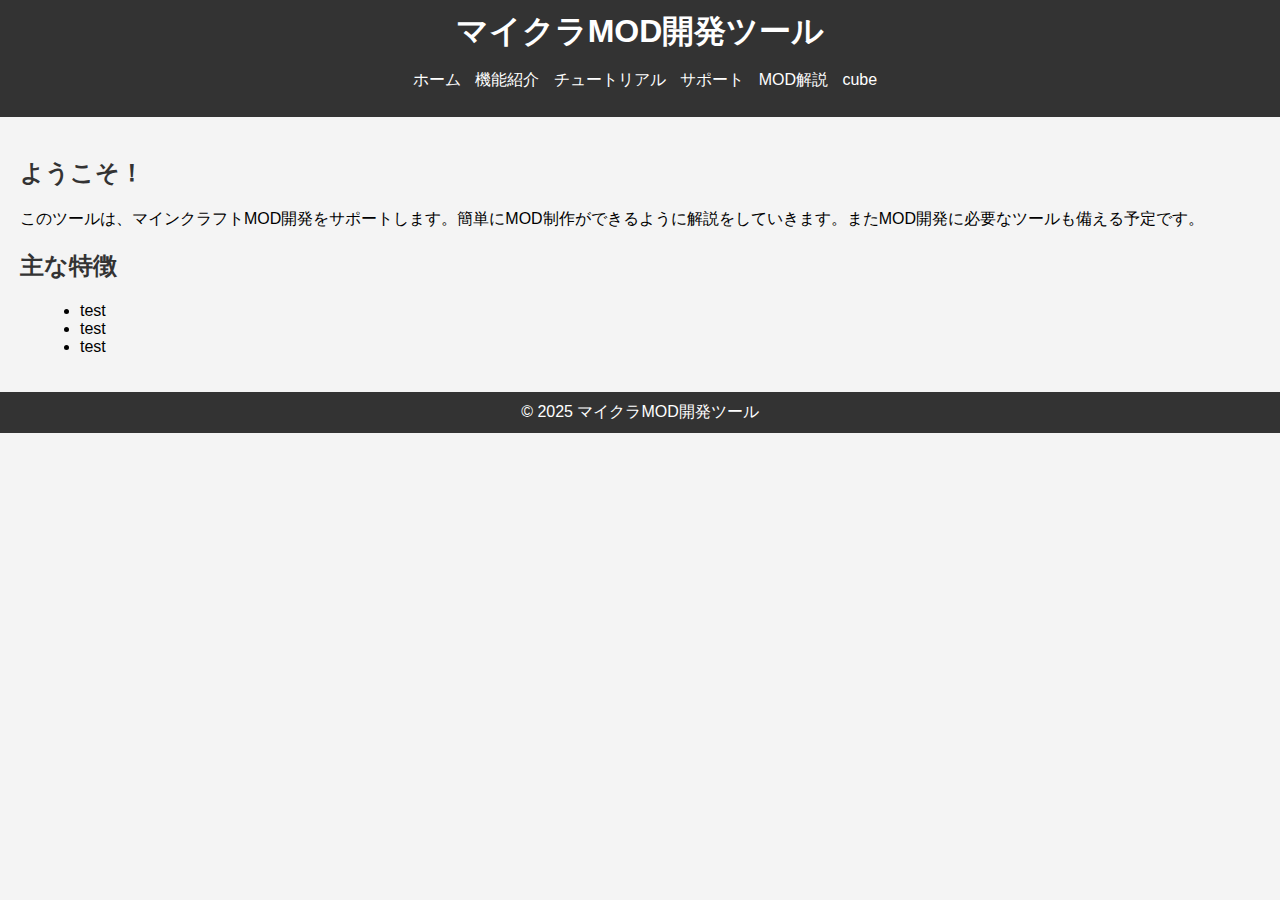
<file: index.html>
<!DOCTYPE html>
<html lang="ja">
<head>
  <meta charset="UTF-8">
  <meta name="viewport" content="width=device-width, initial-scale=1.0">
  <title>マイクラMOD開発ツール</title>
  <link rel="stylesheet" href="styles.css">
</head>
<body>
  <header>
    <h1>マイクラMOD開発ツール</h1>
    <nav>
      <ul>
        <li><a href="index.html">ホーム</a></li>
        <li><a href="features.html">機能紹介</a></li>
        <li><a href="tutorial.html">チュートリアル</a></li>
        <li><a href="support.html">サポート</a></li>
        <li><a href="mod-guide.html">MOD解説</a></li>
        <li><a href="cube.html">cube</a></li>
      </ul>
    </nav>
  </header>

  <main>
    <section class="intro">
      <h2>ようこそ！</h2>
      <p>このツールは、マインクラフトMOD開発をサポートします。簡単にMOD制作ができるように解説をしていきます。またMOD開発に必要なツールも備える予定です。</p>
    </section>
    <section class="features">
      <h2>主な特徴</h2>
      <ul>
        <li>test</li>
        <li>test</li>
        <li>test</li>
      </ul>
    </section>
  </main>

  <footer>
    <p>&copy; 2025 マイクラMOD開発ツール</p>
  </footer>

  <script src="script.js"></script>
</body>
</html>
</file>
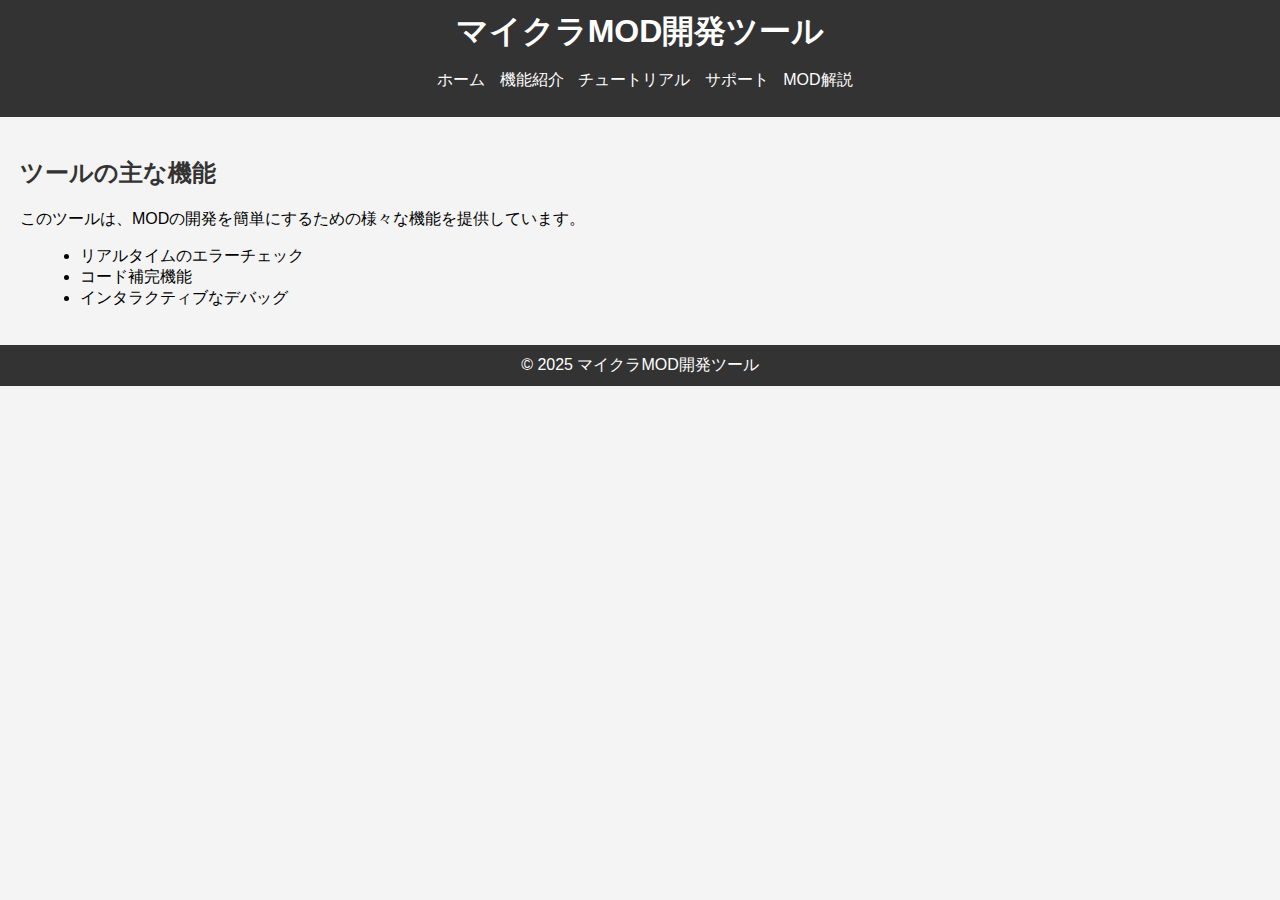
<file: features.html>
<!DOCTYPE html>
<html lang="ja">
<head>
  <meta charset="UTF-8">
  <meta name="viewport" content="width=device-width, initial-scale=1.0">
  <title>機能紹介 - マイクラMOD開発ツール</title>
  <link rel="stylesheet" href="styles.css">
</head>
<body>
  <header>
    <h1>マイクラMOD開発ツール</h1>
    <nav>
      <ul>
        <li><a href="index.html">ホーム</a></li>
        <li><a href="features.html">機能紹介</a></li>
        <li><a href="tutorial.html">チュートリアル</a></li>
        <li><a href="support.html">サポート</a></li>
        <li><a href="mod-guide.html">MOD解説</a></li>
      </ul>
    </nav>
  </header>

  <main>
    <section>
      <h2>ツールの主な機能</h2>
      <p>このツールは、MODの開発を簡単にするための様々な機能を提供しています。</p>
      <ul>
        <li>リアルタイムのエラーチェック</li>
        <li>コード補完機能</li>
        <li>インタラクティブなデバッグ</li>
      </ul>
    </section>
  </main>

  <footer>
    <p>&copy; 2025 マイクラMOD開発ツール</p>
  </footer>

  <script src="script.js"></script>
</body>
</html>
</file>
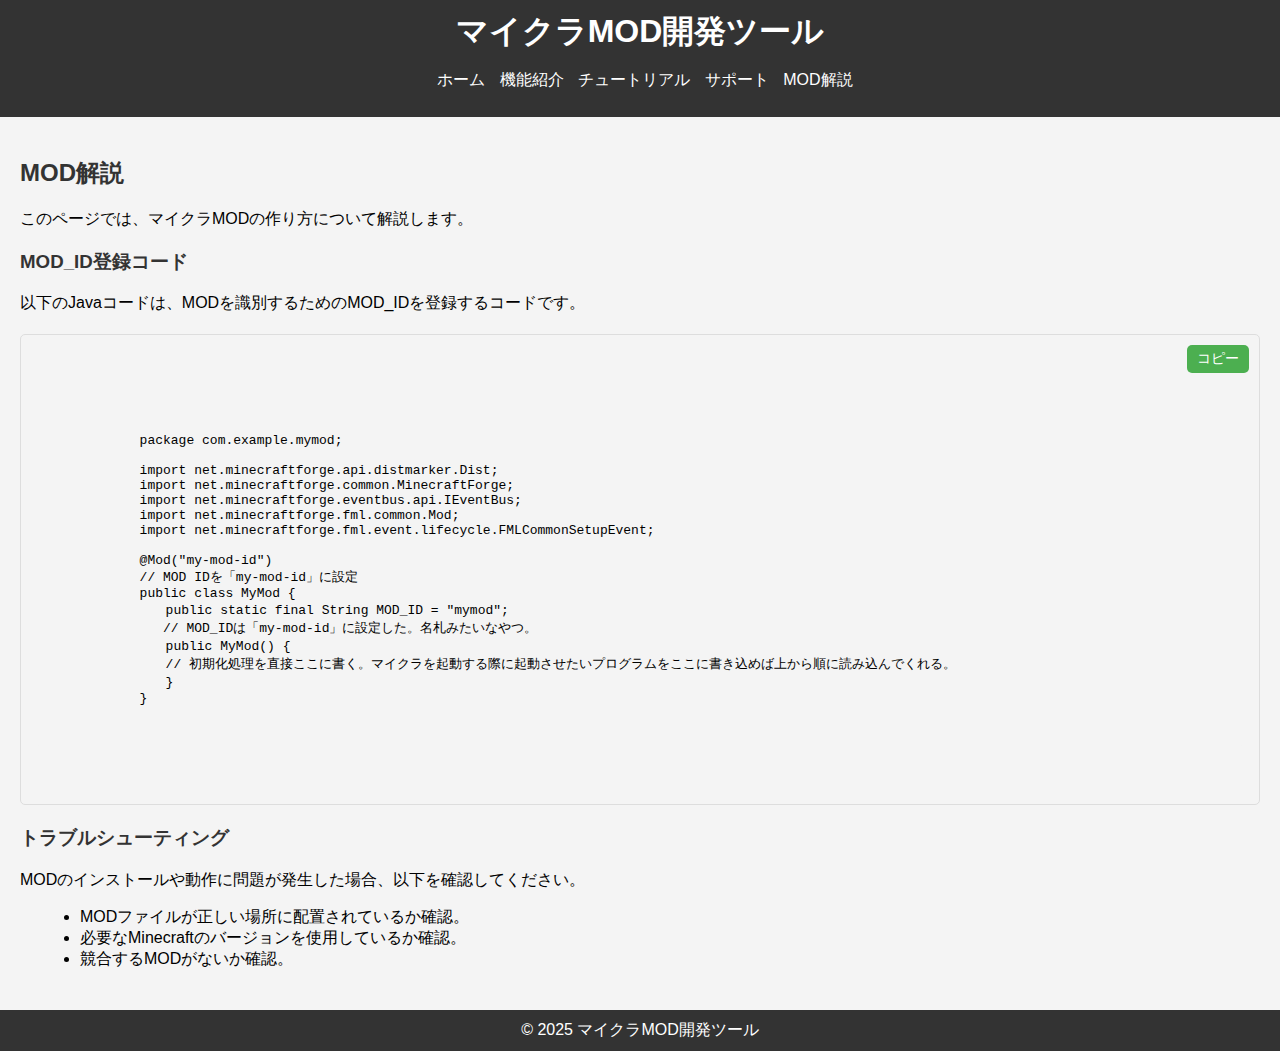
<file: mod-guide.html>
<!DOCTYPE html>
<html lang="ja">
<head>
  <meta charset="UTF-8">
  <meta name="viewport" content="width=device-width, initial-scale=1.0">
  <title>MOD解説 - マイクラMOD開発ツール</title>
  <link rel="stylesheet" href="styles.css">
  <style>
    /* コードブロックのスタイル */
    .code-container {
      position: relative;
      border: 1px solid #ddd;
      background-color: #f4f4f4;
      padding: 15px;
      border-radius: 5px;
      font-family: monospace;
      white-space: pre-wrap;
      word-wrap: break-word;
      margin: 20px 0;
    }

    /* コピーするボタンのスタイル */
    .copy-btn {
      position: absolute;
      top: 10px;
      right: 10px;
      padding: 5px 10px;
      background-color: #4CAF50;
      color: white;
      border: none;
      border-radius: 5px;
      cursor: pointer;
      font-size: 14px;
    }

    .copy-btn:hover {
      background-color: #45a049;
    }

    /* ボタンを目立たせる */
    .copy-btn:focus {
      outline: none;
    }
  </style>
</head>
<body>
  <header>
    <h1>マイクラMOD開発ツール</h1>
    <nav>
      <ul>
        <li><a href="index.html">ホーム</a></li>
        <li><a href="features.html">機能紹介</a></li>
        <li><a href="tutorial.html">チュートリアル</a></li>
        <li><a href="support.html">サポート</a></li>
        <li><a href="mod-guide.html">MOD解説</a></li>
      </ul>
    </nav>
  </header>

  <main>
    <section>
      <h2>MOD解説</h2>
      <p>このページでは、マイクラMODの作り方について解説します。</p>
    </section>

    <section class="usage">
      <h3>MOD_ID登録コード</h3>
      <p>以下のJavaコードは、MODを識別するためのMOD_IDを登録するコードです。</p>
      <div class="code-container">
        <button class="copy-btn" onclick="copyCode()">コピー</button>
        <pre id="java-code">
          <code class="language-java">
            package com.example.mymod;
            
            import net.minecraftforge.api.distmarker.Dist;
            import net.minecraftforge.common.MinecraftForge;
            import net.minecraftforge.eventbus.api.IEventBus;
            import net.minecraftforge.fml.common.Mod;
            import net.minecraftforge.fml.event.lifecycle.FMLCommonSetupEvent;
            
            @Mod("my-mod-id")
            // MOD IDを「my-mod-id」に設定
            public class MyMod {
            　　public static final String MOD_ID = "mymod";
               // MOD_IDは「my-mod-id」に設定した。名札みたいなやつ。
            　　public MyMod() {
            　　// 初期化処理を直接ここに書く。マイクラを起動する際に起動させたいプログラムをここに書き込めば上から順に読み込んでくれる。
            　　}
            }
          </code>
        </pre>
      </div>
    </section>

    <section class="troubleshooting">
      <h3>トラブルシューティング</h3>
      <p>MODのインストールや動作に問題が発生した場合、以下を確認してください。</p>
      <ul>
        <li>MODファイルが正しい場所に配置されているか確認。</li>
        <li>必要なMinecraftのバージョンを使用しているか確認。</li>
        <li>競合するMODがないか確認。</li>
      </ul>
    </section>
  </main>

  <footer>
    <p>&copy; 2025 マイクラMOD開発ツール</p>
  </footer>

  <script>
    function copyCode() {
      // Javaコードのプレースホルダーを取得
      var code = document.getElementById("java-code").innerText;
      
      // 一時的なテキストエリアを作成してクリップボードにコピー
      var textarea = document.createElement("textarea");
      textarea.value = code;
      document.body.appendChild(textarea);
      textarea.select();
      document.execCommand("copy");
      document.body.removeChild(textarea);

      // コピーしたことを知らせるメッセージ
      alert("コードがコピーされました！");
    }
  </script>
</body>
</html>
</file>
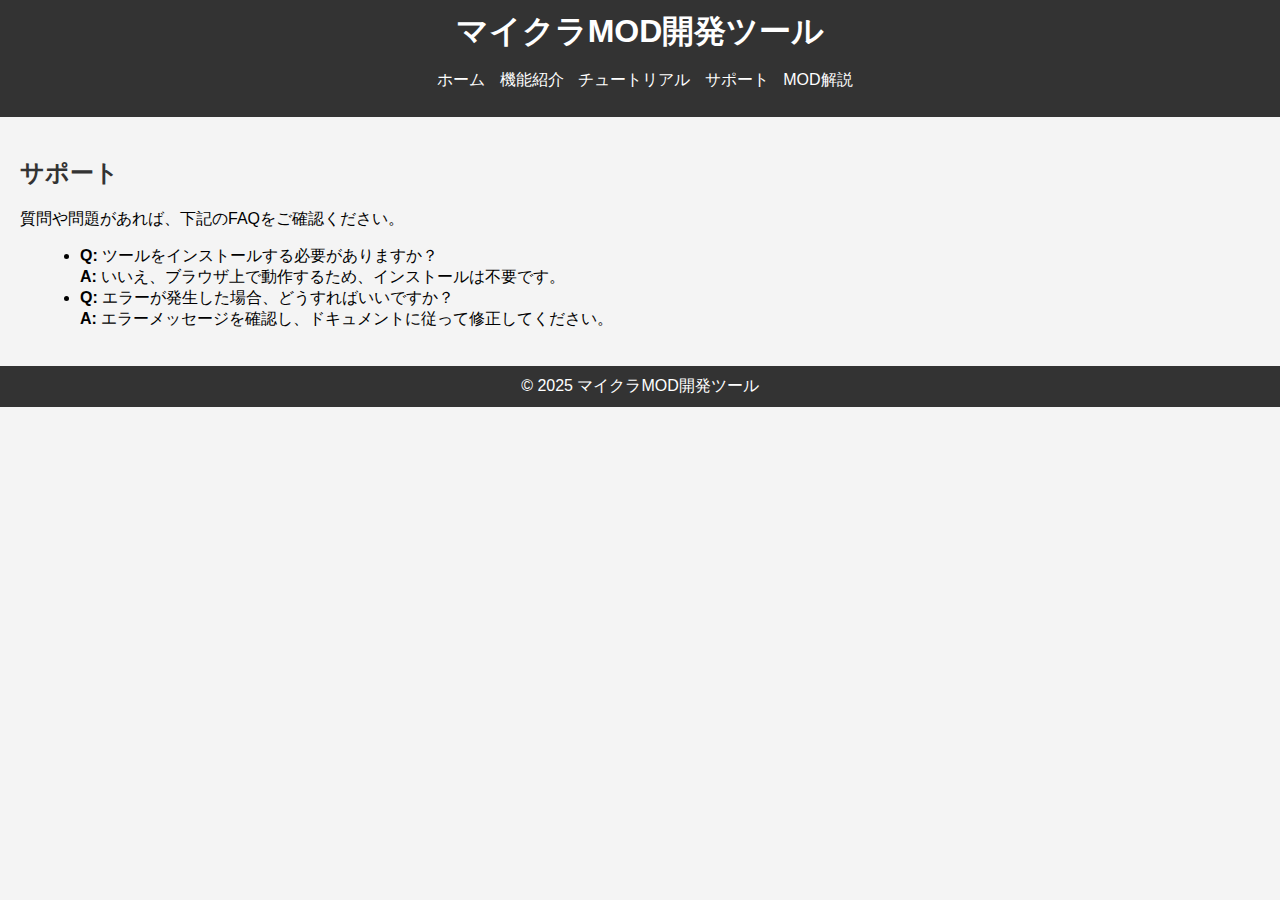
<file: support.html>
<!DOCTYPE html>
<html lang="ja">
<head>
  <meta charset="UTF-8">
  <meta name="viewport" content="width=device-width, initial-scale=1.0">
  <title>サポート - マイクラMOD開発ツール</title>
  <link rel="stylesheet" href="styles.css">
</head>
<body>
  <header>
    <h1>マイクラMOD開発ツール</h1>
    <nav>
      <ul>
        <li><a href="index.html">ホーム</a></li>
        <li><a href="features.html">機能紹介</a></li>
        <li><a href="tutorial.html">チュートリアル</a></li>
        <li><a href="support.html">サポート</a></li>
        <li><a href="mod-guide.html">MOD解説</a></li>
      </ul>
    </nav>
  </header>

  <main>
    <section>
      <h2>サポート</h2>
      <p>質問や問題があれば、下記のFAQをご確認ください。</p>
      <ul>
        <li><strong>Q:</strong> ツールをインストールする必要がありますか？<br><strong>A:</strong> いいえ、ブラウザ上で動作するため、インストールは不要です。</li>
        <li><strong>Q:</strong> エラーが発生した場合、どうすればいいですか？<br><strong>A:</strong> エラーメッセージを確認し、ドキュメントに従って修正してください。</li>
      </ul>
    </section>
  </main>

  <footer>
    <p>&copy; 2025 マイクラMOD開発ツール</p>
  </footer>

  <script src="script.js"></script>
</body>
</html>
</file>
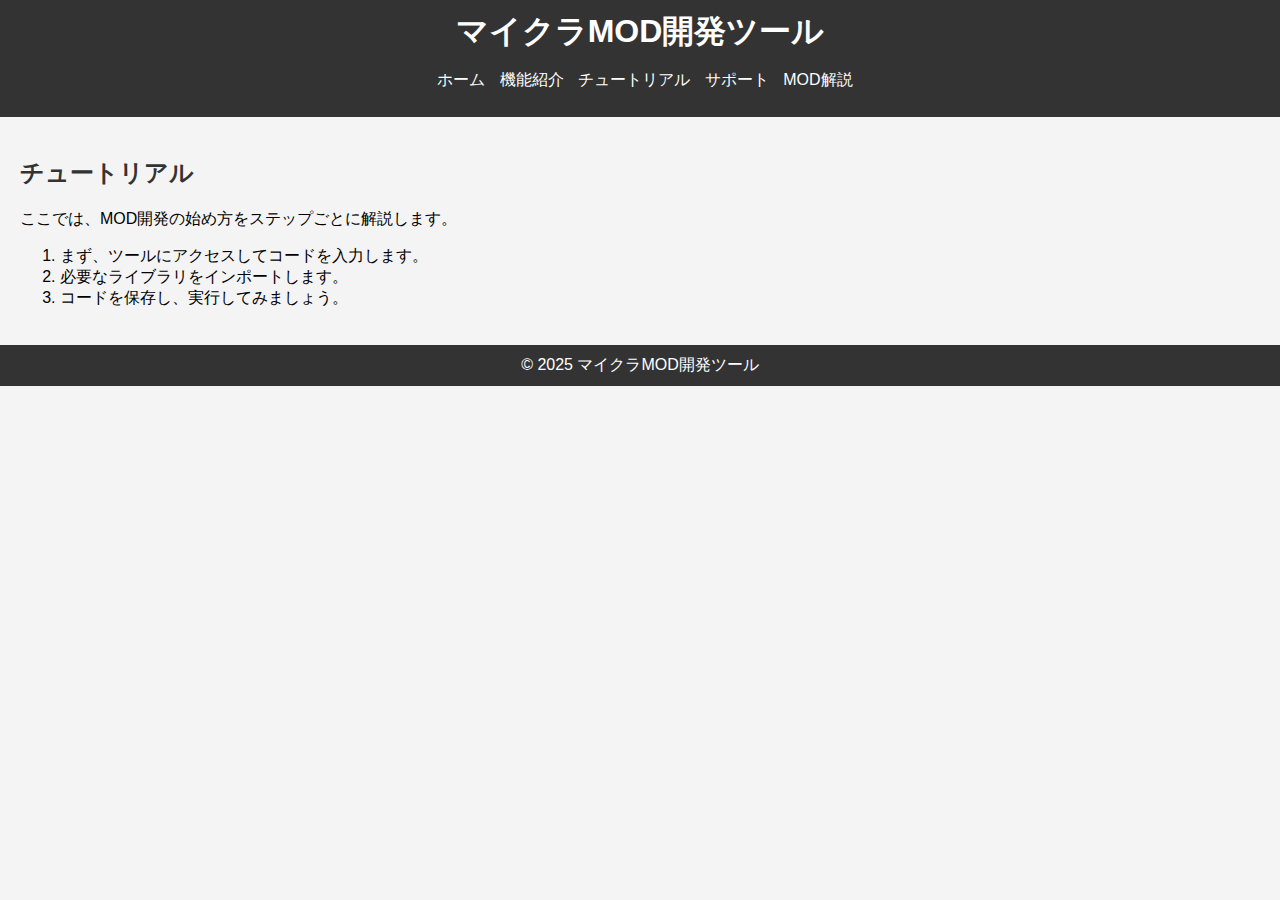
<file: tutorial.html>
<!DOCTYPE html>
<html lang="ja">
<head>
  <meta charset="UTF-8">
  <meta name="viewport" content="width=device-width, initial-scale=1.0">
  <title>チュートリアル - マイクラMOD開発ツール</title>
  <link rel="stylesheet" href="styles.css">
</head>
<body>
  <header>
    <h1>マイクラMOD開発ツール</h1>
    <nav>
      <ul>
        <li><a href="index.html">ホーム</a></li>
        <li><a href="features.html">機能紹介</a></li>
        <li><a href="tutorial.html">チュートリアル</a></li>
        <li><a href="support.html">サポート</a></li>
        <li><a href="mod-guide.html">MOD解説</a></li>
      </ul>
    </nav>
  </header>

  <main>
    <section>
      <h2>チュートリアル</h2>
      <p>ここでは、MOD開発の始め方をステップごとに解説します。</p>
      <ol>
        <li>まず、ツールにアクセスしてコードを入力します。</li>
        <li>必要なライブラリをインポートします。</li>
        <li>コードを保存し、実行してみましょう。</li>
      </ol>
    </section>
  </main>

  <footer>
    <p>&copy; 2025 マイクラMOD開発ツール</p>
  </footer>

  <script src="script.js"></script>
</body>
</html>
</file>
<file: styles.css>
/* 基本のスタイル */
body {
  font-family: Arial, sans-serif;
  margin: 0;
  padding: 0;
  background-color: #f4f4f4;
}

/* ヘッダー */
header {
  background-color: #333;
  color: white;
  padding: 10px 0;
  text-align: center;
}

header h1 {
  margin: 0;
}

nav ul {
  list-style-type: none;
  padding: 0;
}

nav ul li {
  display: inline;
  margin-right: 10px;
}

nav ul li a {
  color: white;
  text-decoration: none;
}

/* メインコンテンツ */
main {
  padding: 20px;
}

/* 各セクションのスタイル */
.mod-description,
.installation,
.usage,
.troubleshooting {
  margin-bottom: 20px;
}

h2, h3, h4 {
  color: #333;
}

h4 {
  font-weight: bold;
}

ul {
  list-style-type: disc;
  margin-left: 20px;
}

pre {
  background-color: #f4f4f4;
  padding: 10px;
  border-radius: 5px;
  font-family: monospace;
}

/* フッター */
footer {
  background-color: #333;
  color: white;
  text-align: center;
  padding: 10px 0;
}

footer p {
  margin: 0;
}
</file>
